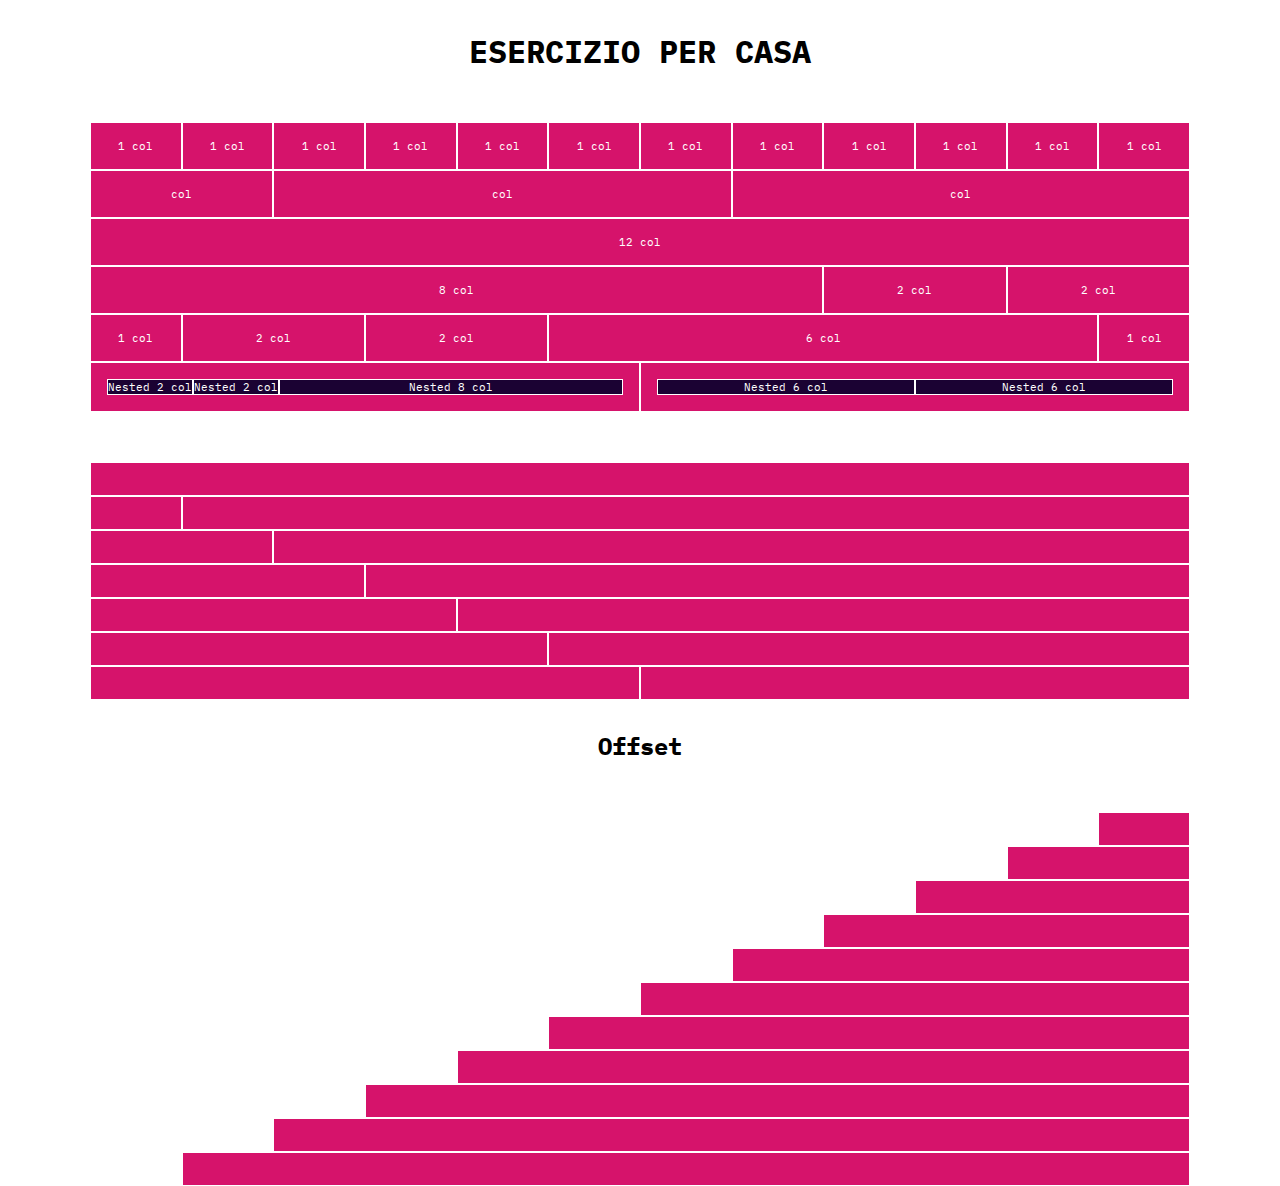
<file: index.html>
<!DOCTYPE html>
<html lang="en">
<head>
    <meta charset="UTF-8">
    <meta http-equiv="X-UA-Compatible" content="IE=edge">
    <meta name="viewport" content="width=device-width, initial-scale=1.0">
    <title>Framework 12</title>

    <!-- LINK CSS -->
    <link rel="stylesheet" href="css/12bool.css">
    <link rel="stylesheet" href="css/style.css">

    <!-- FONT -->
    <link rel="preconnect" href="https://fonts.googleapis.com">
    <link rel="preconnect" href="https://fonts.gstatic.com" crossorigin>
    <link href="https://fonts.googleapis.com/css2?family=IBM+Plex+Mono:wght@500&display=swap" rel="stylesheet">

</head>
<body>

    <!-- CONTAINER -->
    <div class="container-lg">

        <h1>ESERCIZIO PER CASA</h1>

        <!-- Prima parte -->
        <!-- Prima row -->
        <div class="row">

            <!-- Prima riga -->
            <div class="col-lg-1">
                <div class="box">
                    1 col
                </div>
            </div>

            <div class="col-lg-1">
                <div class="box">
                    1 col
                </div>
            </div>

            <div class="col-lg-1">
                <div class="box">
                    1 col
                </div>
            </div>

            <div class="col-lg-1">
                <div class="box">
                    1 col
                </div>
            </div>

            <div class="col-lg-1">
                <div class="box">
                    1 col
                </div>
            </div>

            <div class="col-lg-1">
                <div class="box">
                    1 col
                </div>
            </div>

            <div class="col-lg-1">
                <div class="box">
                    1 col
                </div>
            </div>

            <div class="col-lg-1">
                <div class="box">
                    1 col
                </div>
            </div>

            <div class="col-lg-1">
                <div class="box">
                    1 col
                </div>
            </div>

            <div class="col-lg-1">
                <div class="box">
                    1 col
                </div>
            </div>

            <div class="col-lg-1">
                <div class="box">
                    1 col
                </div>
            </div>

            <div class="col-lg-1">
                <div class="box">
                    1 col
                </div>
            </div>

        

            <!-- Seconda riga -->
            <div class="col-lg-2">
                <div class="box">
                    col
                </div>
            </div>

            <div class="col-lg-5">
                <div class="box">
                    col
                </div>
            </div>

            <div class="col-lg-5">
                <div class="box">
                    col
                </div>
            </div>

        

            <!-- Terza riga -->
            <div class="col-lg-12">
                <div class="box">
                    12 col
                </div>
            </div>

        

            <!-- Quarta riga -->
            <div class="col-lg-8">
                <div class="box">
                    8 col
                </div>
            </div>

            <div class="col-lg-2">
                <div class="box">
                    2 col
                </div>
            </div>

            <div class="col-lg-2">
                <div class="box">
                    2 col
                </div>
            </div>

        

            <!-- Quinta riga -->
            <div class="col-lg-1">
                <div class="box">
                    1 col
                </div>
            </div>

            <div class="col-lg-2">
                <div class="box">
                    2 col
                </div>
            </div>

            <div class="col-lg-2">
                <div class="box">
                    2 col
                </div>
            </div>

            <div class="col-lg-6">
                <div class="box">
                    6 col
                </div>
            </div>

            <div class="col-lg-1">
                <div class="box">
                    1 col
                </div>
            </div>



            <!-- Sesta riga -->
            <div class="col-lg-6">
                <div class="box">

                    <div class="row">
                        <div class="box nested col-lg-2">
                            Nested 2 col
                        </div>
                        <div class="box nested col-lg-2">
                            Nested 2 col
                        </div>
                        <div class="box nested col-lg-8">
                            Nested 8 col
                        </div>
                    </div>

                </div>
            </div>

            <div class="col-lg-6">
                <div class="box">

                    <div class="row">
                        <div class="box nested col-lg-6">
                            Nested 6 col
                        </div>
                        <div class="box nested col-lg-6">
                            Nested 6 col
                        </div>
                    </div>

                </div>
            </div>

        </div>


        <!-- Seconda parte -->
        <!-- Prima row -->
        <div class="row margin-top">
            <div class="col">
                <div class="box"></div>
            </div>
        </div>

        <!-- Seconda row -->
        <div class="row">

            <div class="col-lg-1">
                <div class="box"></div>
            </div>
            <div class="col">
                <div class="box"></div>
            </div>

        </div>

        <!-- Terza row -->
        <div class="row">

            <div class="col-lg-2">
                <div class="box"></div>
            </div>
            <div class="col">
                <div class="box"></div>
            </div>

        </div>

        <!-- Quarta row -->
        <div class="row">

            <div class="col-lg-3">
                <div class="box"></div>
            </div>
            <div class="col">
                <div class="box"></div>
            </div>

        </div>

        <!-- Quinta row -->
        <div class="row">

            <div class="col-lg-4">
                <div class="box"></div>
            </div>
            <div class="col">
                <div class="box"></div>
            </div>

        </div>

        <!-- Sesta row -->
        <div class="row">

            <div class="col-lg-5">
                <div class="box"></div>
            </div>
            <div class="col">
                <div class="box"></div>
            </div>

        </div>

        <!-- Settiman row -->
        <div class="row">

            <div class="col-lg-6">
                <div class="box"></div>
            </div>
            <div class="col">
                <div class="box"></div>
            </div>

        </div>

        
        <!-- Terza parte offset -->
        <h2>Offset</h2>

        
        <div class="row">

            <!-- Prima riga -->
            <div class="col-lg-1 col-lg-11-offset">
                <div class="box"></div>
            </div>

            <!-- Seconda riga -->
            <div class="col-lg-2 col-lg-10-offset">
                <div class="box"></div>
            </div>

            <!-- Terza riga -->
            <div class="col-lg-3 col-lg-9-offset">
                <div class="box"></div>
            </div>

            <!-- Quarta riga -->
            <div class="col-lg-4 col-lg-8-offset">
                <div class="box"></div>
            </div>

            <!-- Quinta riga -->
            <div class="col-lg-5 col-lg-7-offset">
                <div class="box"></div>
            </div>

            <!-- Sesta riga -->
            <div class="col-lg-6 col-lg-6-offset">
                <div class="box"></div>
            </div>

            <!-- Settima riga -->
            <div class="col-lg-7 col-lg-5-offset">
                <div class="box"></div>
            </div>

            <!-- Ottava riga -->
            <div class="col-lg-8 col-lg-4-offset">
                <div class="box"></div>
            </div>

            <!-- Nona riga -->
            <div class="col-lg-9 col-lg-3-offset">
                <div class="box"></div>
            </div>

            <!-- Decima riga -->
            <div class="col-lg-10 col-lg-2-offset">
                <div class="box"></div>
            </div>

            <!-- Undicesima riga -->
            <div class="col-lg-11 col-lg-1-offset">
                <div class="box"></div>
            </div>

        </div>



    </div>
    
</body>
</html>
</file>
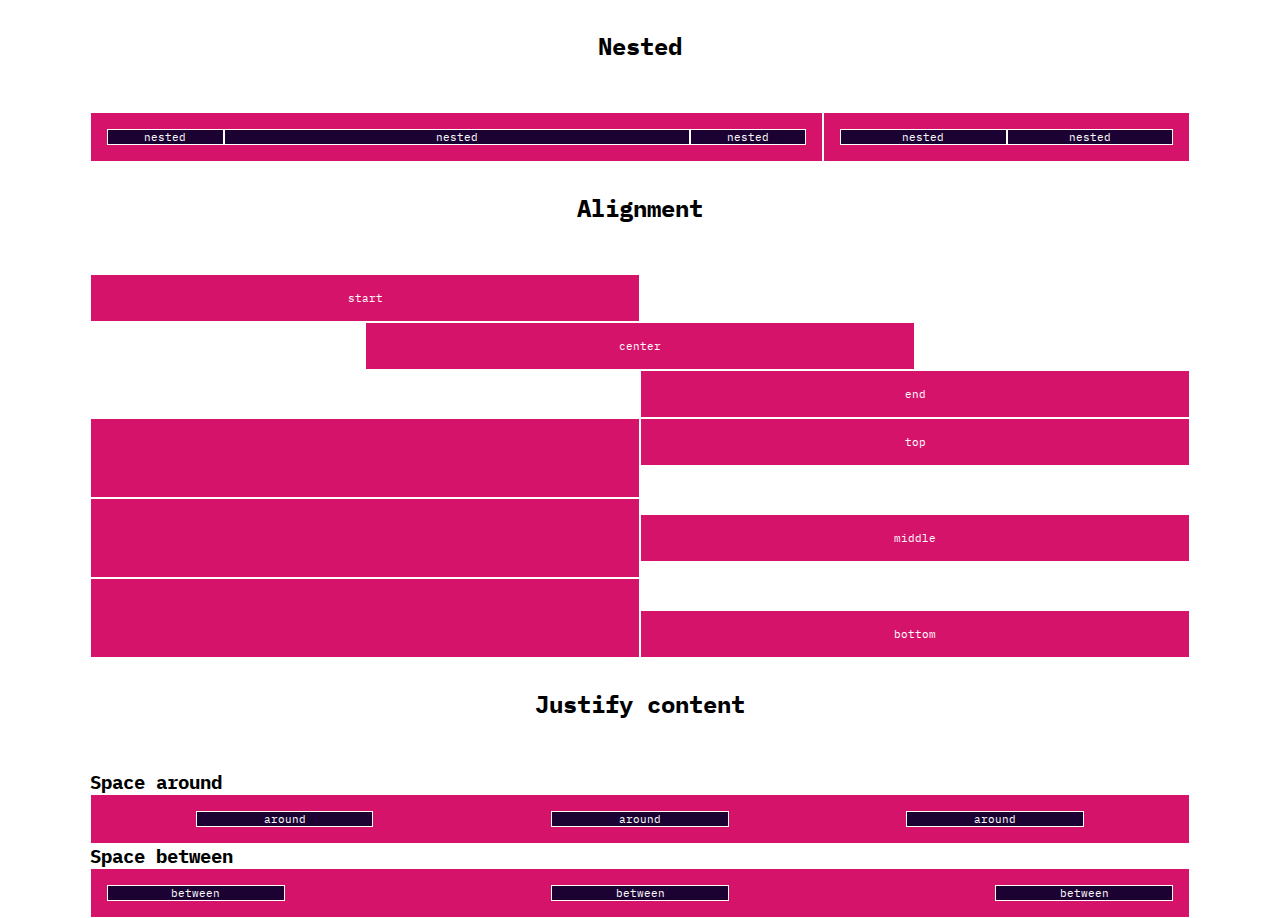
<file: bonus/bonus-1.html>
<!DOCTYPE html>
<html lang="en">
<head>
    <meta charset="UTF-8">
    <meta http-equiv="X-UA-Compatible" content="IE=edge">
    <meta name="viewport" content="width=device-width, initial-scale=1.0">
    <title>Bonus 1</title>

    <!-- LINK CSS -->
    <link rel="stylesheet" href="../css/12bool.css">
    <link rel="stylesheet" href="../css/style.css">
    <link rel="stylesheet" href="css/bonus-style.css">

    <!-- FONT -->
    <link rel="preconnect" href="https://fonts.googleapis.com">
    <link rel="preconnect" href="https://fonts.gstatic.com" crossorigin>
    <link href="https://fonts.googleapis.com/css2?family=IBM+Plex+Mono:wght@500&display=swap" rel="stylesheet">
</head>
<body>

    <div class="container-lg">

        <!-- PRIMA PARTE NESTED-->
        <h2>Nested</h2>

        <div class="row">

            <div class="col-lg-8">
                <div class="box">

                    <div class="row">
                        <div class="nested box col-lg-2">nested</div>
                        <div class="nested box col-lg-8">nested</div>
                        <div class="nested box col-lg-2">nested</div>
                    </div>

                </div>
            </div>

            <div class="col-lg-4">

                <div class="box">
                    <div class="row">
                        <div class="nested box col-lg-6">nested</div>
                        <div class="nested box col-lg-6">nested</div>
                    </div>
                </div>

            </div>
            
        </div>

        <!-- SECONDA PARTE ALIGNMENT-->
        <h2>Alignment</h2>

        <div class="row start">

            <div class="col-lg-6">
                <div class="box">start</div>
            </div>
            
        </div>

        <div class="row center">

            <div class="col-lg-6">
                <div class="box">center</div>
            </div>
            
        </div>

        <div class="row end">

            <div class="col-lg-6">
                <div class="box">end</div>
            </div>
            
        </div>


        <!-- TERZA PARTE ALIGNMENT -->
        <div class="row">

            <div class="col-lg-6">
                <div class="box big"></div>
            </div>

            <div class="col-lg-6">
                <div class="box">top</div>
            </div>

        </div>

        <div class="row middle">

            <div class="col-lg-6">
                <div class="box big"></div>
            </div>

            <div class="col-lg-6">
                <div class="box">middle</div>
            </div>

        </div>

        <div class="row bottom">

            <div class="col-lg-6">
                <div class="box big"></div>
            </div>

            <div class="col-lg-6">
                <div class="box">bottom</div>
            </div>

        </div>


        <!-- QUARTA PARTE JUSTIFY -->
        <h2>Justify content</h2>

        <!-- space around -->
        <h3>Space around</h3>

        <div class="row">

            <div class="col-lg-12">

                <div class="box">
                    <div class="row around">
                        <div class="box nested col-lg-2">around</div>
                        <div class="box nested col-lg-2">around</div>
                        <div class="box nested col-lg-2">around</div>
                    </div>
                </div>

            </div>

        </div>

        <!-- space between -->
        <h3>Space between</h3>

        <div class="row">

            <div class="col-lg-12">

                <div class="box">
                    <div class="row between">
                        <div class="box nested col-lg-2">between</div>
                        <div class="box nested col-lg-2">between</div>
                        <div class="box nested col-lg-2">between</div>
                    </div>
                </div>
                
            </div>

        </div>

    </div>
   

    
</body>
</html>
</file>
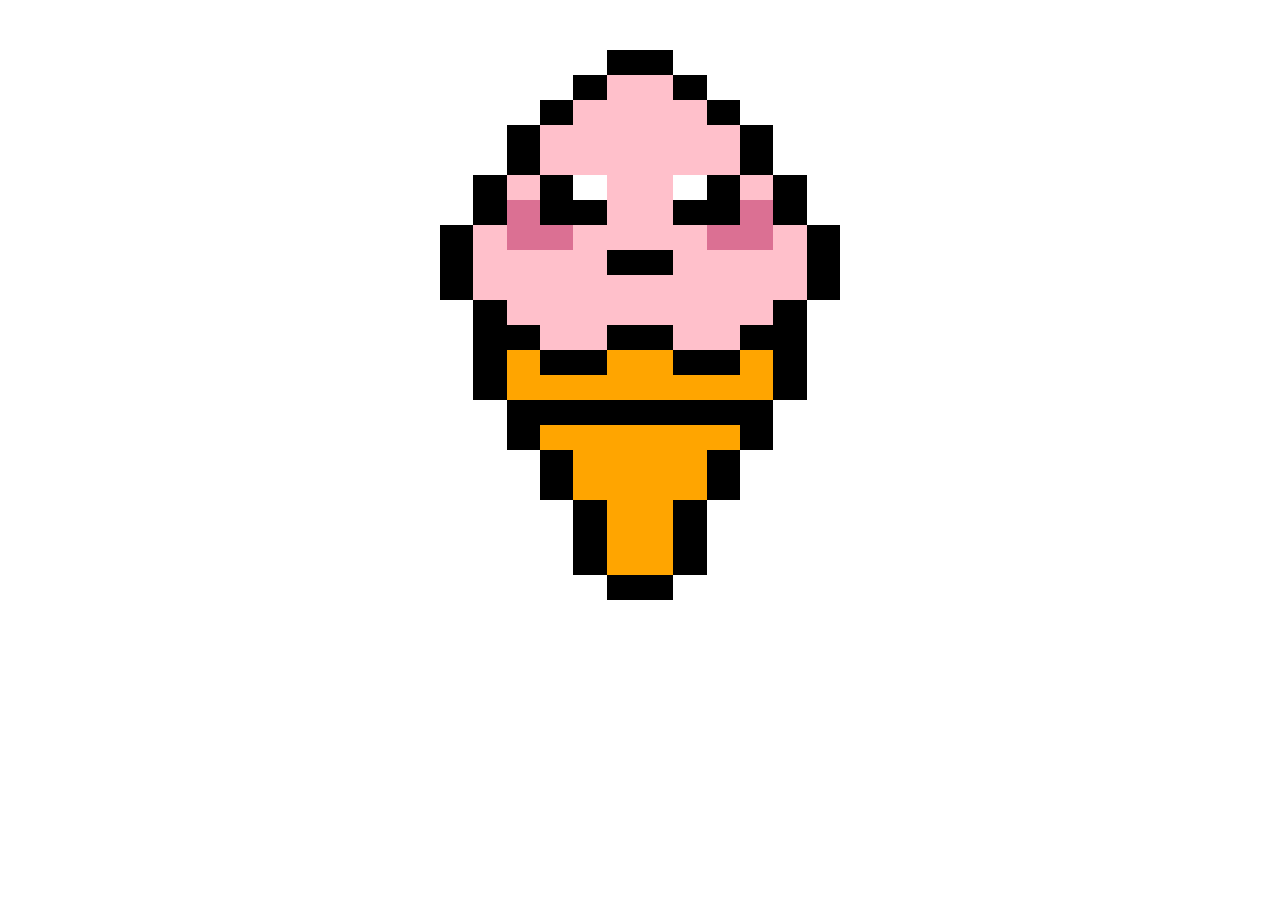
<file: bonus/pixelart.html>
<!DOCTYPE html>
<html lang="en">
<head>
    <meta charset="UTF-8">
    <meta http-equiv="X-UA-Compatible" content="IE=edge">
    <meta name="viewport" content="width=device-width, initial-scale=1.0">
    <title>Pixel art</title>

    <!-- LINK -->
    <link rel="stylesheet" href="../css/12bool.css">
    <link rel="stylesheet" href="css/pixelart-style.css">

</head>
<body>

    <div class="container">

        <div class="row">
            <div class="col-lg-2 col-lg-5-offset">
                <div class="box black">
                </div>
            </div>
        </div>

        <div class="row">

            <div class="col-lg-1 col-lg-4-offset">
                <div class="box black">
                </div>
            </div>

            <div class="col-lg-2">
                <div class="box pink">
                </div>
            </div>

            <div class="col-lg-1">
                <div class="box black">
                </div>
            </div>
        </div>

        <div class="row">

            <div class="col-lg-1 col-lg-3-offset">
                <div class="box black">
                </div>
            </div>

            <div class="col-lg-4">
                <div class="box pink">
                </div>
            </div>

            <div class="col-lg-1">
                <div class="box black">
                </div>
            </div>
        </div>

        <div class="row">

            <div class="col-lg-1 col-lg-2-offset">
                <div class="box black">
                </div>
            </div>

            <div class="col-lg-6">
                <div class="box pink">
                </div>
            </div>

            <div class="col-lg-1">
                <div class="box black">
                </div>
            </div>
        </div>

        <div class="row">

            <div class="col-lg-1 col-lg-2-offset">
                <div class="box black">
                </div>
            </div>

            <div class="col-lg-6">
                <div class="box pink">
                </div>
            </div>

            <div class="col-lg-1">
                <div class="box black">
                </div>
            </div>
        </div>

        <div class="row">

            <div class="col-lg-1 col-lg-1-offset">
                <div class="box black">
                </div>
            </div>

            <div class="col-lg-1">
                <div class="box pink">
                </div>
            </div>

            <div class="col-lg-1">
                <div class="box black">
                </div>
            </div>

            <div class="col-lg-1">
                <div class="box white">
                </div>
            </div>

            <div class="col-lg-2">
                <div class="box pink">
                </div>
            </div>

            <div class="col-lg-1">
                <div class="box white">
                </div>
            </div>

            <div class="col-lg-1">
                <div class="box black">
                </div>
            </div>

            <div class="col-lg-1">
                <div class="box pink">
                </div>
            </div>

            <div class="col-lg-1">
                <div class="box black">
                </div>
            </div>

        </div>

        <div class="row">

            <div class="col-lg-1 col-lg-1-offset">
                <div class="box black">
                </div>
            </div>

            <div class="col-lg-1">
                <div class="box purple">
                </div>
            </div>

            <div class="col-lg-2">
                <div class="box black">
                </div>
            </div>

            <div class="col-lg-2">
                <div class="box pink">
                </div>
            </div>

            <div class="col-lg-2">
                <div class="box black">
                </div>
            </div>

            <div class="col-lg-1">
                <div class="box purple">
                </div>
            </div>

            <div class="col-lg-1">
                <div class="box black">
                </div>
            </div>

        </div>

        <div class="row">

            <div class="col-lg-1">
                <div class="box black">
                </div>
            </div>

            <div class="col-lg-1">
                <div class="box pink">
                </div>
            </div>

            <div class="col-lg-2">
                <div class="box purple">
                </div>
            </div>

            <div class="col-lg-4">
                <div class="box pink">
                </div>
            </div>

            <div class="col-lg-2">
                <div class="box purple">
                </div>
            </div>

            <div class="col-lg-1">
                <div class="box pink">
                </div>
            </div>

            <div class="col-lg-1">
                <div class="box black">
                </div>
            </div>


        </div>

        <div class="row">

            <div class="col-lg-1">
                <div class="box black">
                </div>
            </div>

            <div class="col-lg-4">
                <div class="box pink">
                </div>
            </div>

            <div class="col-lg-2">
                <div class="box black">
                </div>
            </div>

            <div class="col-lg-4">
                <div class="box pink">
                </div>
            </div>

            <div class="col-lg-1">
                <div class="box black">
                </div>
            </div>


        </div>

        <div class="row">

            <div class="col-lg-1">
                <div class="box black">
                </div>
            </div>

            <div class="col-lg-10">
                <div class="box pink">
                </div>
            </div>

            <div class="col-lg-1">
                <div class="box black">
                </div>
            </div>

        </div>

        <div class="row">

            <div class="col-lg-1 col-lg-1-offset">
                <div class="box black">
                </div>
            </div>

            <div class="col-lg-8">
                <div class="box pink">
                </div>
            </div>

            <div class="col-lg-1">
                <div class="box black">
                </div>
            </div>

        </div>

        <div class="row">

            <div class="col-lg-2 col-lg-1-offset">
                <div class="box black">
                </div>
            </div>

            <div class="col-lg-2">
                <div class="box pink">
                </div>
            </div>

            <div class="col-lg-2">
                <div class="box black">
                </div>
            </div>

            <div class="col-lg-2">
                <div class="box pink">
                </div>
            </div>

            <div class="col-lg-2">
                <div class="box black">
                </div>
            </div>

        </div>

        <div class="row">

            <div class="col-lg-1 col-lg-1-offset">
                <div class="box black">
                </div>
            </div>

            <div class="col-lg-1">
                <div class="box orange">
                </div>
            </div>

            <div class="col-lg-2">
                <div class="box black">
                </div>
            </div>

            <div class="col-lg-2">
                <div class="box orange">
                </div>
            </div>

            <div class="col-lg-2">
                <div class="box black">
                </div>
            </div>

            <div class="col-lg-1">
                <div class="box orange">
                </div>
            </div>

            <div class="col-lg-1">
                <div class="box black">
                </div>
            </div>

        </div>

        <div class="row">

            <div class="col-lg-1 col-lg-1-offset">
                <div class="box black">
                </div>
            </div>

            <div class="col-lg-8">
                <div class="box orange">
                </div>
            </div>

            <div class="col-lg-1">
                <div class="box black">
                </div>
            </div>

        </div>

        <div class="row">

            <div class="col-lg-8 col-lg-2-offset">
                <div class="box black">
                </div>
            </div>

        </div>

        <div class="row">

            <div class="col-lg-1 col-lg-2-offset">
                <div class="box black">
                </div>
            </div>

            <div class="col-lg-6">
                <div class="box orange">
                </div>
            </div>

            <div class="col-lg-1">
                <div class="box black">
                </div>
            </div>

        </div>

        <div class="row">

            <div class="col-lg-1 col-lg-3-offset">
                <div class="box black">
                </div>
            </div>

            <div class="col-lg-4">
                <div class="box orange">
                </div>
            </div>

            <div class="col-lg-1">
                <div class="box black">
                </div>
            </div>

        </div>

        <div class="row">

            <div class="col-lg-1 col-lg-3-offset">
                <div class="box black">
                </div>
            </div>

            <div class="col-lg-4">
                <div class="box orange">
                </div>
            </div>

            <div class="col-lg-1">
                <div class="box black">
                </div>
            </div>

        </div>

        <div class="row">

            <div class="col-lg-1 col-lg-4-offset">
                <div class="box black">
                </div>
            </div>

            <div class="col-lg-2">
                <div class="box orange">
                </div>
            </div>

            <div class="col-lg-1">
                <div class="box black">
                </div>
            </div>

        </div>

        <div class="row">

            <div class="col-lg-1 col-lg-4-offset">
                <div class="box black">
                </div>
            </div>

            <div class="col-lg-2">
                <div class="box orange">
                </div>
            </div>

            <div class="col-lg-1">
                <div class="box black">
                </div>
            </div>

        </div>

        <div class="row">

            <div class="col-lg-1 col-lg-4-offset">
                <div class="box black">
                </div>
            </div>

            <div class="col-lg-2">
                <div class="box orange">
                </div>
            </div>

            <div class="col-lg-1">
                <div class="box black">
                </div>
            </div>

        </div>

        <div class="row">

            <div class="col-lg-2 col-lg-5-offset">
                <div class="box black">
                </div>
            </div>

        </div>

    </div>
    
</body>
</html>
</file>
<file: css/style.css>
/* REGOLE GENERALI */
body{
    font-family: 'IBM Plex Mono', monospace;
}
.container-lg{
    max-width: 1100px;
    margin: 0 auto;
}
h1, h2{
    text-align: center;
    margin:30px 0 50px 0;
}
.margin-top{
    margin-top: 50px;
}

/* BOX */
.box{
    background-color: rgb(214, 19, 107);
    color: white;
    font-size: 11px;
    padding: 1rem;
    text-align: center;
    border: 1px solid white;
}

/* NESTED */
.nested{
    background-color: rgb(27, 2, 51);
    padding: 0;
}
</file>
<file: bonus/css/bonus-style.css>
/* REGOLE FLEX */
.start{
    justify-content: flex-start;
}
.center{
    justify-content: center;
}
.end{
    justify-content: flex-end;
}
.middle{
    align-items: center;
}
.bottom{
    align-items:flex-end;
}
.around{
    justify-content: space-around;
}
.between{
    justify-content: space-between;
}


/* STYLE */
.big{
    height:80px;
}
</file>
<file: bonus/css/pixelart-style.css>
/* GENERALI */
.container{
    max-width: 400px;
    margin: 0 auto;
    padding-top:50px;
}

/* COLORI */
.black{
    background-color: black;
}
.pink{
    background-color: pink;
}
.purple{
    background-color: palevioletred;
}
.white{
    background-color: white;
}
.orange{
    background-color: orange;
}

/* BOX */
.box{
    height: 25px;
}
</file>
<file: css/12bool.css>
/* RESET */
*{
    margin: 0;
    padding: 0;
    box-sizing: border-box;
}

/* ROW */
.row{
    display: flex;
    flex-wrap: wrap;
    flex-direction: row;
}

/* COL */
/* generali col */
[class*="col-"] {
    flex: 0 0 auto;
}

.col{
    flex-grow: 1;
    flex-basis: 0;
    max-width: 100%;
}


/* Dimensionamento colonne XS*/
.col-xs-1{
    flex-basis: calc((100%/12) * 1);
    max-width: calc((100%/12) * 1);
}
.col-xs-2{
    flex-basis: calc((100%/12) * 2);
    max-width: calc((100%/12) * 2);
}
.col-xs-3{
    flex-basis: calc((100%/12) * 3);
    max-width: calc((100%/12) * 3);
}
.col-xs-4{
    flex-basis: calc((100%/12) * 4);
    max-width: calc((100%/12) * 4);
}
.col-xs-5{
    flex-basis: calc((100%/12) * 5);
    max-width: calc((100%/12) * 5);
}
.col-xs-6{
    flex-basis: calc((100%/12) * 6);
    max-width: calc((100%/12) * 6);
}
.col-xs-7{
    flex-basis: calc((100%/12) * 7);
    max-width: calc((100%/12) * 7);
}
.col-xs-8{
    flex-basis: calc((100%/12) * 8);
    max-width: calc((100%/12) * 8);
}
.col-xs-9{
    flex-basis: calc((100%/12) * 9);
    max-width: calc((100%/12) * 9);
}
.col-xs-10{
    flex-basis: calc((100%/12) * 10);
    max-width: calc((100%/12) * 10);
}
.col-xs-11{
    flex-basis: calc((100%/12) * 11);
    max-width: calc((100%/12) * 11);
}
.col-xs-12{
    flex-basis: calc((100%/12) * 12);
    max-width: calc((100%/12) * 12);
}
/* offset XS */
.col-xs-1-offset{
    margin-left: calc((100%/12) * 1);
}
.col-xs-2-offset{
    margin-left: calc((100%/12) * 2);
}
.col-xs-3-offset{
    margin-left: calc((100%/12) * 3);
}
.col-xs-4-offset{
    margin-left: calc((100%/12) * 4);
}
.col-xs-5-offset{
    margin-left: calc((100%/12) * 5);
}
.col-xs-6-offset{
    margin-left: calc((100%/12) * 6);
}
.col-xs-7-offset{
    margin-left: calc((100%/12) * 7);
}
.col-xs-8-offset{
    margin-left: calc((100%/12) * 8);
}
.col-xs-9-offset{
    margin-left: calc((100%/12) * 9);
}
.col-xs-10-offset{
    margin-left: calc((100%/12) * 10);
}
.col-xs-11-offset{
    margin-left: calc((100%/12) * 11);
}
.col-xs-12-offset{
    margin-left: calc((100%/12) * 12);
}


/* Dimensionamento colonne SM*/
@media all and (min-width:576px){

    .col-sm-1{
        flex-basis: calc((100%/12) * 1);
        max-width: calc((100%/12) * 1);
    }
    .col-sm-2{
        flex-basis: calc((100%/12) * 2);
        max-width: calc((100%/12) * 2);
    }
    .col-sm-3{
        flex-basis: calc((100%/12) * 3);
        max-width: calc((100%/12) * 3);
    }
    .col-sm-4{
        flex-basis: calc((100%/12) * 4);
        max-width: calc((100%/12) * 4);
    }
    .col-sm-5{
        flex-basis: calc((100%/12) * 5);
        max-width: calc((100%/12) * 5);
    }
    .col-sm-6{
        flex-basis: calc((100%/12) * 6);
        max-width: calc((100%/12) * 6);
    }
    .col-sm-7{
        flex-basis: calc((100%/12) * 7);
        max-width: calc((100%/12) * 7);
    }
    .col-sm-8{
        flex-basis: calc((100%/12) * 8);
        max-width: calc((100%/12) * 8);
    }
    .col-sm-9{
        flex-basis: calc((100%/12) * 9);
        max-width: calc((100%/12) * 9);
    }
    .col-sm-10{
        flex-basis: calc((100%/12) * 10);
        max-width: calc((100%/12) * 10);
    }
    .col-sm-11{
        flex-basis: calc((100%/12) * 11);
        max-width: calc((100%/12) * 11);
    }
    .col-sm-12{
        flex-basis: calc((100%/12) * 12);
        max-width: calc((100%/12) * 12);
    }
    /* offset SM */
    .col-sm-1-offset{
        margin-left: calc((100%/12) * 1);
    }
    .col-sm-2-offset{
        margin-left: calc((100%/12) * 2);
    }
    .col-sm-3-offset{
        margin-left: calc((100%/12) * 3);
    }
    .col-sm-4-offset{
        margin-left: calc((100%/12) * 4);
    }
    .col-sm-5-offset{
        margin-left: calc((100%/12) * 5);
    }
    .col-sm-6-offset{
        margin-left: calc((100%/12) * 6);
    }
    .col-sm-7-offset{
        margin-left: calc((100%/12) * 7);
    }
    .col-sm-8-offset{
        margin-left: calc((100%/12) * 8);
    }
    .col-sm-9-offset{
        margin-left: calc((100%/12) * 9);
    }
    .col-sm-10-offset{
        margin-left: calc((100%/12) * 10);
    }
    .col-sm-11-offset{
        margin-left: calc((100%/12) * 11);
    }
    .col-sm-12-offset{
        margin-left: calc((100%/12) * 12);
    }

}


/* Dimensionamento colonne MD*/
@media all and (min-width:768px){

    .col-md-1{
        flex-basis: calc((100%/12) * 1);
        max-width: calc((100%/12) * 1);
    }
    .col-md-2{
        flex-basis: calc((100%/12) * 2);
        max-width: calc((100%/12) * 2);
    }
    .col-md-3{
        flex-basis: calc((100%/12) * 3);
        max-width: calc((100%/12) * 3);
    }
    .col-md-4{
        flex-basis: calc((100%/12) * 4);
        max-width: calc((100%/12) * 4);
    }
    .col-md-5{
        flex-basis: calc((100%/12) * 5);
        max-width: calc((100%/12) * 5);
    }
    .col-md-6{
        flex-basis: calc((100%/12) * 6);
        max-width: calc((100%/12) * 6);
    }
    .col-md-7{
        flex-basis: calc((100%/12) * 7);
        max-width: calc((100%/12) * 7);
    }
    .col-md-8{
        flex-basis: calc((100%/12) * 8);
        max-width: calc((100%/12) * 8);
    }
    .col-md-9{
        flex-basis: calc((100%/12) * 9);
        max-width: calc((100%/12) * 9);
    }
    .col-md-10{
        flex-basis: calc((100%/12) * 10);
        max-width: calc((100%/12) * 10);
    }
    .col-md-11{
        flex-basis: calc((100%/12) * 11);
        max-width: calc((100%/12) * 11);
    }
    .col-md-12{
        flex-basis: calc((100%/12) * 12);
        max-width: calc((100%/12) * 12);
    }
    /* offset MD */
    .col-md-1-offset{
        margin-left: calc((100%/12) * 1);
    }
    .col-md-2-offset{
        margin-left: calc((100%/12) * 2);
    }
    .col-md-3-offset{
        margin-left: calc((100%/12) * 3);
    }
    .col-md-4-offset{
        margin-left: calc((100%/12) * 4);
    }
    .col-md-5-offset{
        margin-left: calc((100%/12) * 5);
    }
    .col-md-6-offset{
        margin-left: calc((100%/12) * 6);
    }
    .col-md-7-offset{
        margin-left: calc((100%/12) * 7);
    }
    .col-md-8-offset{
        margin-left: calc((100%/12) * 8);
    }
    .col-md-9-offset{
        margin-left: calc((100%/12) * 9);
    }
    .col-md-10-offset{
        margin-left: calc((100%/12) * 10);
    }
    .col-md-11-offset{
        margin-left: calc((100%/12) * 11);
    }
    .col-md-12-offset{
        margin-left: calc((100%/12) * 12);
    }

}


/* Dimensionamento colonne LG*/
@media all and (min-width:992px){

    .col-lg-1{
        flex-basis: calc((100%/12) * 1);
        max-width: calc((100%/12) * 1);
    }
    .col-lg-2{
        flex-basis: calc((100%/12) * 2);
        max-width: calc((100%/12) * 2);
    }
    .col-lg-3{
        flex-basis: calc((100%/12) * 3);
        max-width: calc((100%/12) * 3);
    }
    .col-lg-4{
        flex-basis: calc((100%/12) * 4);
        max-width: calc((100%/12) * 4);
    }
    .col-lg-5{
        flex-basis: calc((100%/12) * 5);
        max-width: calc((100%/12) * 5);
    }
    .col-lg-6{
        flex-basis: calc((100%/12) * 6);
        max-width: calc((100%/12) * 6);
    }
    .col-lg-7{
        flex-basis: calc((100%/12) * 7);
        max-width: calc((100%/12) * 7);
    }
    .col-lg-8{
        flex-basis: calc((100%/12) * 8);
        max-width: calc((100%/12) * 8);
    }
    .col-lg-9{
        flex-basis: calc((100%/12) * 9);
        max-width: calc((100%/12) * 9);
    }
    .col-lg-10{
        flex-basis: calc((100%/12) * 10);
        max-width: calc((100%/12) * 10);
    }
    .col-lg-11{
        flex-basis: calc((100%/12) * 11);
        max-width: calc((100%/12) * 11);
    }
    .col-lg-12{
        flex-basis: calc((100%/12) * 12);
        max-width: calc((100%/12) * 12);
    }
    /* offset LG */
    .col-lg-1-offset{
        margin-left: calc((100%/12) * 1);
    }
    .col-lg-2-offset{
        margin-left: calc((100%/12) * 2);
    }
    .col-lg-3-offset{
        margin-left: calc((100%/12) * 3);
    }
    .col-lg-4-offset{
        margin-left: calc((100%/12) * 4);
    }
    .col-lg-5-offset{
        margin-left: calc((100%/12) * 5);
    }
    .col-lg-6-offset{
        margin-left: calc((100%/12) * 6);
    }
    .col-lg-7-offset{
        margin-left: calc((100%/12) * 7);
    }
    .col-lg-8-offset{
        margin-left: calc((100%/12) * 8);
    }
    .col-lg-9-offset{
        margin-left: calc((100%/12) * 9);
    }
    .col-lg-10-offset{
        margin-left: calc((100%/12) * 10);
    }
    .col-lg-11-offset{
        margin-left: calc((100%/12) * 11);
    }
    .col-lg-12-offset{
        margin-left: calc((100%/12) * 12);
    }

}
</file>
